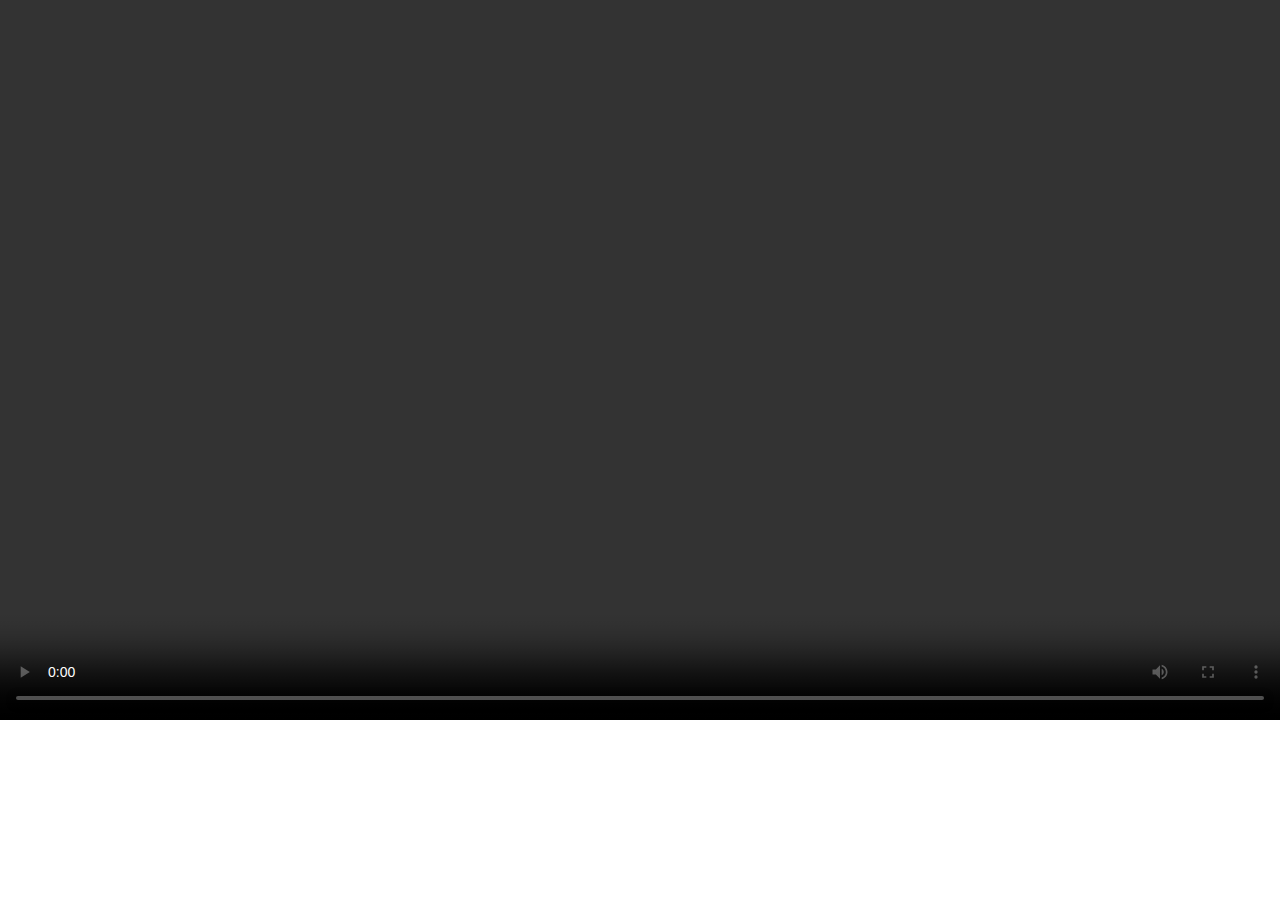
<file: brightcove-test/index.html>
<!doctype html>
<html lang="en">
  <head>
    <title></title>
    
    <meta charset="UTF-8">
    <meta http-equiv="X-UA-Compatible" content="IE=edge,chrome=1">
    <meta name="viewport" content="width=device-width, minimum-scale=1.0, initial-scale=1, user-scalable=yes">

    <meta name="apple-mobile-web-app-capable" content="yes">
    <meta name="mobile-web-app-capable" content="yes">

    <style>
      body {
        margin: 0;
      }
    </style>
  </head>

  <body>
    <div style="position: relative; display: block;">
			<div style="padding-top: 56.25%;">
				<video id="video"
					data-account="5615998036001" 
					data-player="BJC9zV1ZM" 
					data-video-id="5669100866001"
					data-embed="default" 
					class="video-js" 
					controls 
					style="position: absolute; top: 0px; right: 0px; bottom: 0px; left: 0px; width: 100%; height: 100%;"></video>
					<script src="//players.brightcove.net/5615998036001/BJC9zV1ZM_default/index.min.js"></script>
			</div>
		</div>

		<script type="text/javascript" src="https://media.mcclatchyinteractive.com/misites/bel/bnd.js"></script>
		<script type="text/javascript" src="https://media.mcclatchyinteractive.com/mistats/products/video_analytics.js"></script>
		<script>
			videojs('video').ready(function() {
				var player = this;
				var stats = new mistats.VideoPlayer()
				var playing = false;

				player.on('play', function(e) {
					playing = true;
					stats.start({
						title: 'Test Brightcove Video by Jay',
						duration: 1339
					});
				});

				window.addEventListener('beforeunload', function(e) {
					if(playing) {
						stats.end();
					}
				});
			});
		</script>
  </body>
</html>
</file>
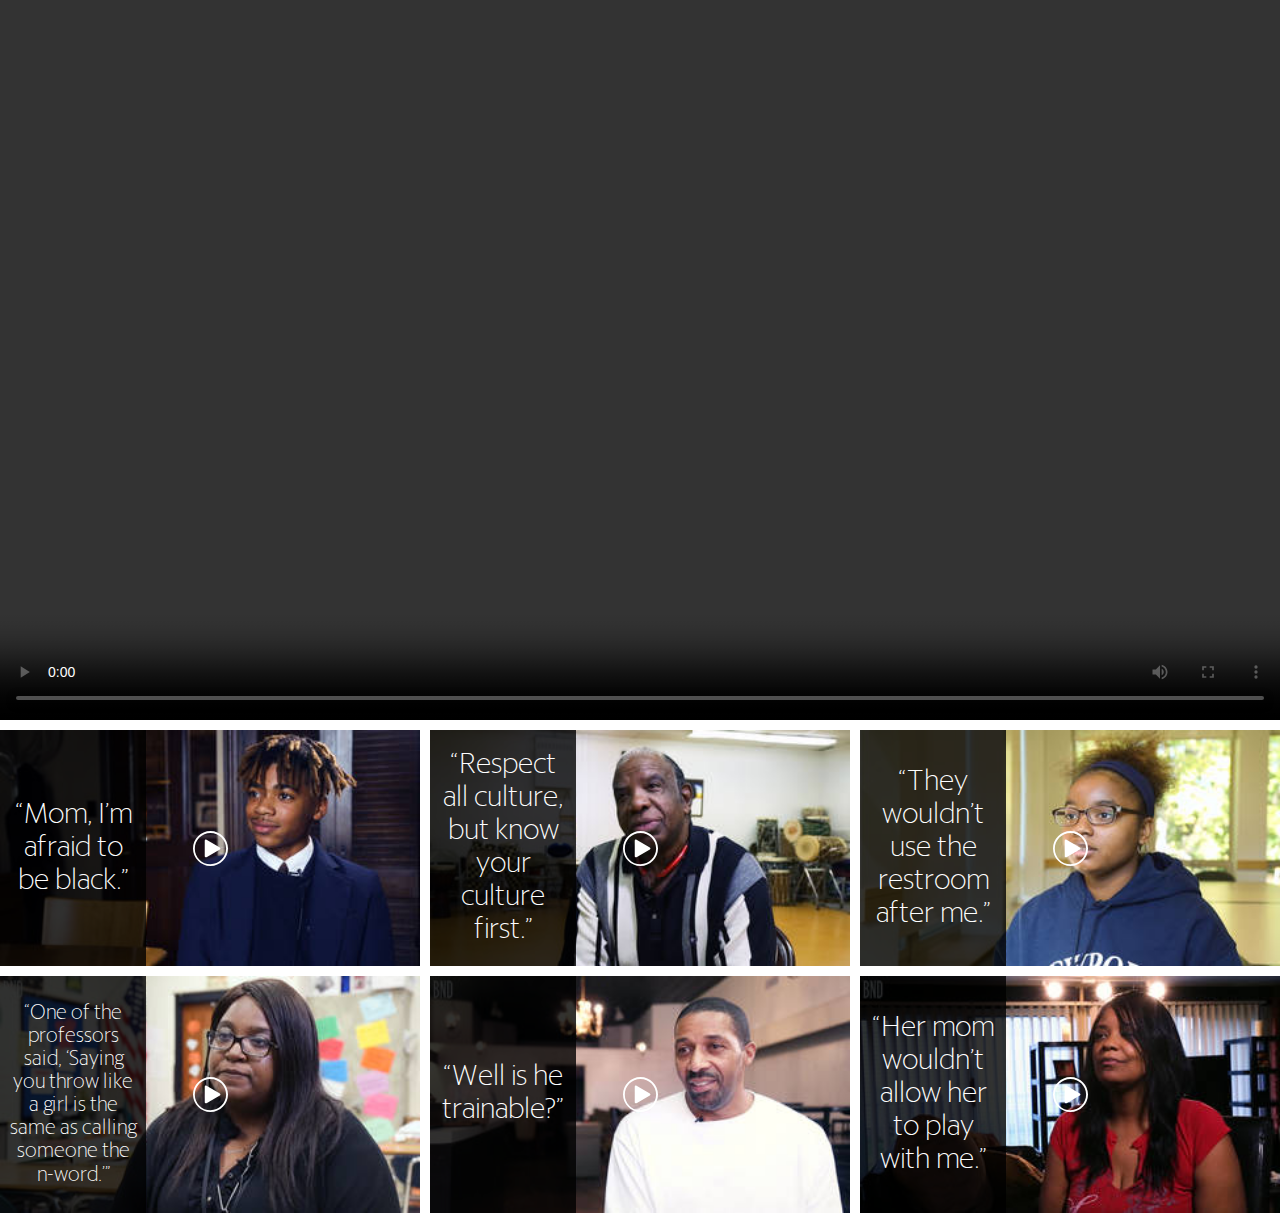
<file: then-i-knew/index.html>
<!doctype html>
<html lang="en">
  <head>
    <meta charset="utf-8">
    <meta name="viewport" content="width=device-width,minimum-scale=1,initial-scale=1">

    <title>Then I Knew video module</title>
    
    <style>@font-face{font-family:mcclatchy-sans;src:url(./mcclatchy-sans-thin.woff) format("woff")}body{margin:0;font-family:mcclatchy-sans,Helvetica,sans-serif}figure{position:relative;margin:0;cursor:pointer}figure img{display:block;width:100%}figcaption{position:absolute;top:0;bottom:0;width:30%;background-color:rgba(0,0,0,.8);color:#fff;display:flex;align-items:center;justify-content:center;padding:10px;font-size:calc(100vw/16);text-align:center;line-height:1.2em}.thumbnails{margin-top:10px;display:grid;grid-template-columns:1fr;grid-gap:10px}.play-icon-wrapper{position:absolute;top:0;left:0;width:100%;height:100%;display:flex;align-items:center;justify-content:center}.video:nth-child(4) figcaption{font-size:calc(100vw/22)}@media(min-width:600px){.thumbnails{grid-template-columns:1fr 1fr}figcaption{font-size:calc(50vw/16)}.video:nth-child(4) figcaption{font-size:calc(50vw/22)}}@media(min-width:960px){.thumbnails{grid-template-columns:1fr 1fr 1fr}figcaption{font-size:calc(30vw/14)}.video:nth-child(4) figcaption{font-size:calc(30vw/20)}}</style>
  </head>

  <body>
    <figure class="lead" style="position: relative;">
      <div style="padding-top: 56.25%">
        <video
          id="player"
          class="video-js"
					data-playlist-id="5719118305001" 
					data-account="5615998036001" 
					data-player="S1HSz2vBM" 
          data-embed="default"
          data-application-id
          controls
          style="position: absolute; top: 0px; right: 0px; bottom: 0px; left: 0px; width: 100%; height: 100%;"></video>
				<script src="//players.brightcove.net/5615998036001/S1HSz2vBM_default/index.min.js"></script>
      </div>
    </figure>

		<div class="thumbnails">
			
			<figure class="video">
				<img src="./img/interviews/320/Noah_Phillips.jpg">
				<div class="play-icon-wrapper">
					<svg height="35" width="35" viewBox="0 0 552.8 552.8"><g><circle class="st0" cx="275.3" cy="275.3" r="264.2" fill="transparent"/><path class="st1" d="M424,260.2L213.5,138.6c-12.5-7.2-28.1,1.8-28.1,16.2v243c0,14.4,15.6,23.4,28.1,16.2L424,292.6 C436.5,285.4,436.5,267.4,424,260.2z" fill="white"/><path class="st1" d="M276.4,0C124,0,0,124,0,276.4s124,276.4,276.4,276.4s276.4-124,276.4-276.4S428.8,0,276.4,0z M275.9,525.6 c-136.6,0-247.2-110.7-247.2-247.2S139.4,31.1,275.9,31.1s247.2,110.7,247.2,247.2S412.5,525.6,275.9,525.6z" fill="white"/></g></svg>
				</div>
				<figcaption>&ldquo;Mom, I’m afraid to be black.&rdquo;</figcaption>
			</figure>
			
			<figure class="video">
				<img src="./img/interviews/320/Sunshine_Lee.jpg">
				<div class="play-icon-wrapper">
					<svg height="35" width="35" viewBox="0 0 552.8 552.8"><g><circle class="st0" cx="275.3" cy="275.3" r="264.2" fill="transparent"/><path class="st1" d="M424,260.2L213.5,138.6c-12.5-7.2-28.1,1.8-28.1,16.2v243c0,14.4,15.6,23.4,28.1,16.2L424,292.6 C436.5,285.4,436.5,267.4,424,260.2z" fill="white"/><path class="st1" d="M276.4,0C124,0,0,124,0,276.4s124,276.4,276.4,276.4s276.4-124,276.4-276.4S428.8,0,276.4,0z M275.9,525.6 c-136.6,0-247.2-110.7-247.2-247.2S139.4,31.1,275.9,31.1s247.2,110.7,247.2,247.2S412.5,525.6,275.9,525.6z" fill="white"/></g></svg>
				</div>
				<figcaption>&ldquo;Respect all culture, but know your culture first.&rdquo;</figcaption>
			</figure>
			
			<figure class="video">
				<img src="./img/interviews/320/Precious.jpg">
				<div class="play-icon-wrapper">
					<svg height="35" width="35" viewBox="0 0 552.8 552.8"><g><circle class="st0" cx="275.3" cy="275.3" r="264.2" fill="transparent"/><path class="st1" d="M424,260.2L213.5,138.6c-12.5-7.2-28.1,1.8-28.1,16.2v243c0,14.4,15.6,23.4,28.1,16.2L424,292.6 C436.5,285.4,436.5,267.4,424,260.2z" fill="white"/><path class="st1" d="M276.4,0C124,0,0,124,0,276.4s124,276.4,276.4,276.4s276.4-124,276.4-276.4S428.8,0,276.4,0z M275.9,525.6 c-136.6,0-247.2-110.7-247.2-247.2S139.4,31.1,275.9,31.1s247.2,110.7,247.2,247.2S412.5,525.6,275.9,525.6z" fill="white"/></g></svg>
				</div>
				<figcaption>&ldquo;They wouldn’t use the restroom after me.&rdquo;</figcaption>
			</figure>
			
			<figure class="video">
				<img src="./img/interviews/320/Ms_Curtis.jpg">
				<div class="play-icon-wrapper">
					<svg height="35" width="35" viewBox="0 0 552.8 552.8"><g><circle class="st0" cx="275.3" cy="275.3" r="264.2" fill="transparent"/><path class="st1" d="M424,260.2L213.5,138.6c-12.5-7.2-28.1,1.8-28.1,16.2v243c0,14.4,15.6,23.4,28.1,16.2L424,292.6 C436.5,285.4,436.5,267.4,424,260.2z" fill="white"/><path class="st1" d="M276.4,0C124,0,0,124,0,276.4s124,276.4,276.4,276.4s276.4-124,276.4-276.4S428.8,0,276.4,0z M275.9,525.6 c-136.6,0-247.2-110.7-247.2-247.2S139.4,31.1,275.9,31.1s247.2,110.7,247.2,247.2S412.5,525.6,275.9,525.6z" fill="white"/></g></svg>
				</div>
				<figcaption>&ldquo;One of the professors said, ‘Saying you throw like a girl is the same as calling someone the n-word.’&rdquo;</figcaption>
			</figure>
			
			<figure class="video">
				<img src="./img/interviews/320/Brett_Garrett.jpg">
				<div class="play-icon-wrapper">
					<svg height="35" width="35" viewBox="0 0 552.8 552.8"><g><circle class="st0" cx="275.3" cy="275.3" r="264.2" fill="transparent"/><path class="st1" d="M424,260.2L213.5,138.6c-12.5-7.2-28.1,1.8-28.1,16.2v243c0,14.4,15.6,23.4,28.1,16.2L424,292.6 C436.5,285.4,436.5,267.4,424,260.2z" fill="white"/><path class="st1" d="M276.4,0C124,0,0,124,0,276.4s124,276.4,276.4,276.4s276.4-124,276.4-276.4S428.8,0,276.4,0z M275.9,525.6 c-136.6,0-247.2-110.7-247.2-247.2S139.4,31.1,275.9,31.1s247.2,110.7,247.2,247.2S412.5,525.6,275.9,525.6z" fill="white"/></g></svg>
				</div>
				<figcaption>&ldquo;Well is he trainable?&rdquo;</figcaption>
			</figure>
			
			<figure class="video">
				<img src="./img/interviews/320/Felicia_Bevely.jpg">
				<div class="play-icon-wrapper">
					<svg height="35" width="35" viewBox="0 0 552.8 552.8"><g><circle class="st0" cx="275.3" cy="275.3" r="264.2" fill="transparent"/><path class="st1" d="M424,260.2L213.5,138.6c-12.5-7.2-28.1,1.8-28.1,16.2v243c0,14.4,15.6,23.4,28.1,16.2L424,292.6 C436.5,285.4,436.5,267.4,424,260.2z" fill="white"/><path class="st1" d="M276.4,0C124,0,0,124,0,276.4s124,276.4,276.4,276.4s276.4-124,276.4-276.4S428.8,0,276.4,0z M275.9,525.6 c-136.6,0-247.2-110.7-247.2-247.2S139.4,31.1,275.9,31.1s247.2,110.7,247.2,247.2S412.5,525.6,275.9,525.6z" fill="white"/></g></svg>
				</div>
				<figcaption>&ldquo;Her mom wouldn’t allow her to play with me.&rdquo;</figcaption>
			</figure>
			
		</div>

		<script>var player,playlist;var videos=document.querySelectorAll(".video");function sendHeight(){window.parent.postMessage({sentinel:'amp',type:'embed-size',height:document.body.scrollHeight},'*');}
function debounce(func,wait,immediate){var timeout;return function(){var context=this,args=arguments;var later=function(){timeout=null;if(!immediate)func.apply(context,args);};var callNow=immediate&&!timeout;clearTimeout(timeout);timeout=setTimeout(later,wait);if(callNow)func.apply(context,args);};};window.addEventListener('load',sendHeight);window.addEventListener('resize',debounce(sendHeight,200));videojs("player").ready(function(){player=this;player.playlist.autoadvance(0);player.on("play",function(){let plist=player.playlist();let info=plist[player.playlist.currentIndex()];let payload={title:info.name,duration:info.duration,vgrapher:info.customFields.byline1,pageName:'Then I Knew'}
vAnalytics.start(payload);});});for(i=0,len=videos.length;i<len;i++){var v=videos[i];v.addEventListener("click",function(){let index=Array.prototype.indexOf.call(videos,this);if(index>-1){player.playlist.currentItem(index+1);}
window.parent.postMessage({sentinel:'video-scroll'},'*');});}</script>
  </body>
</html>
</file>
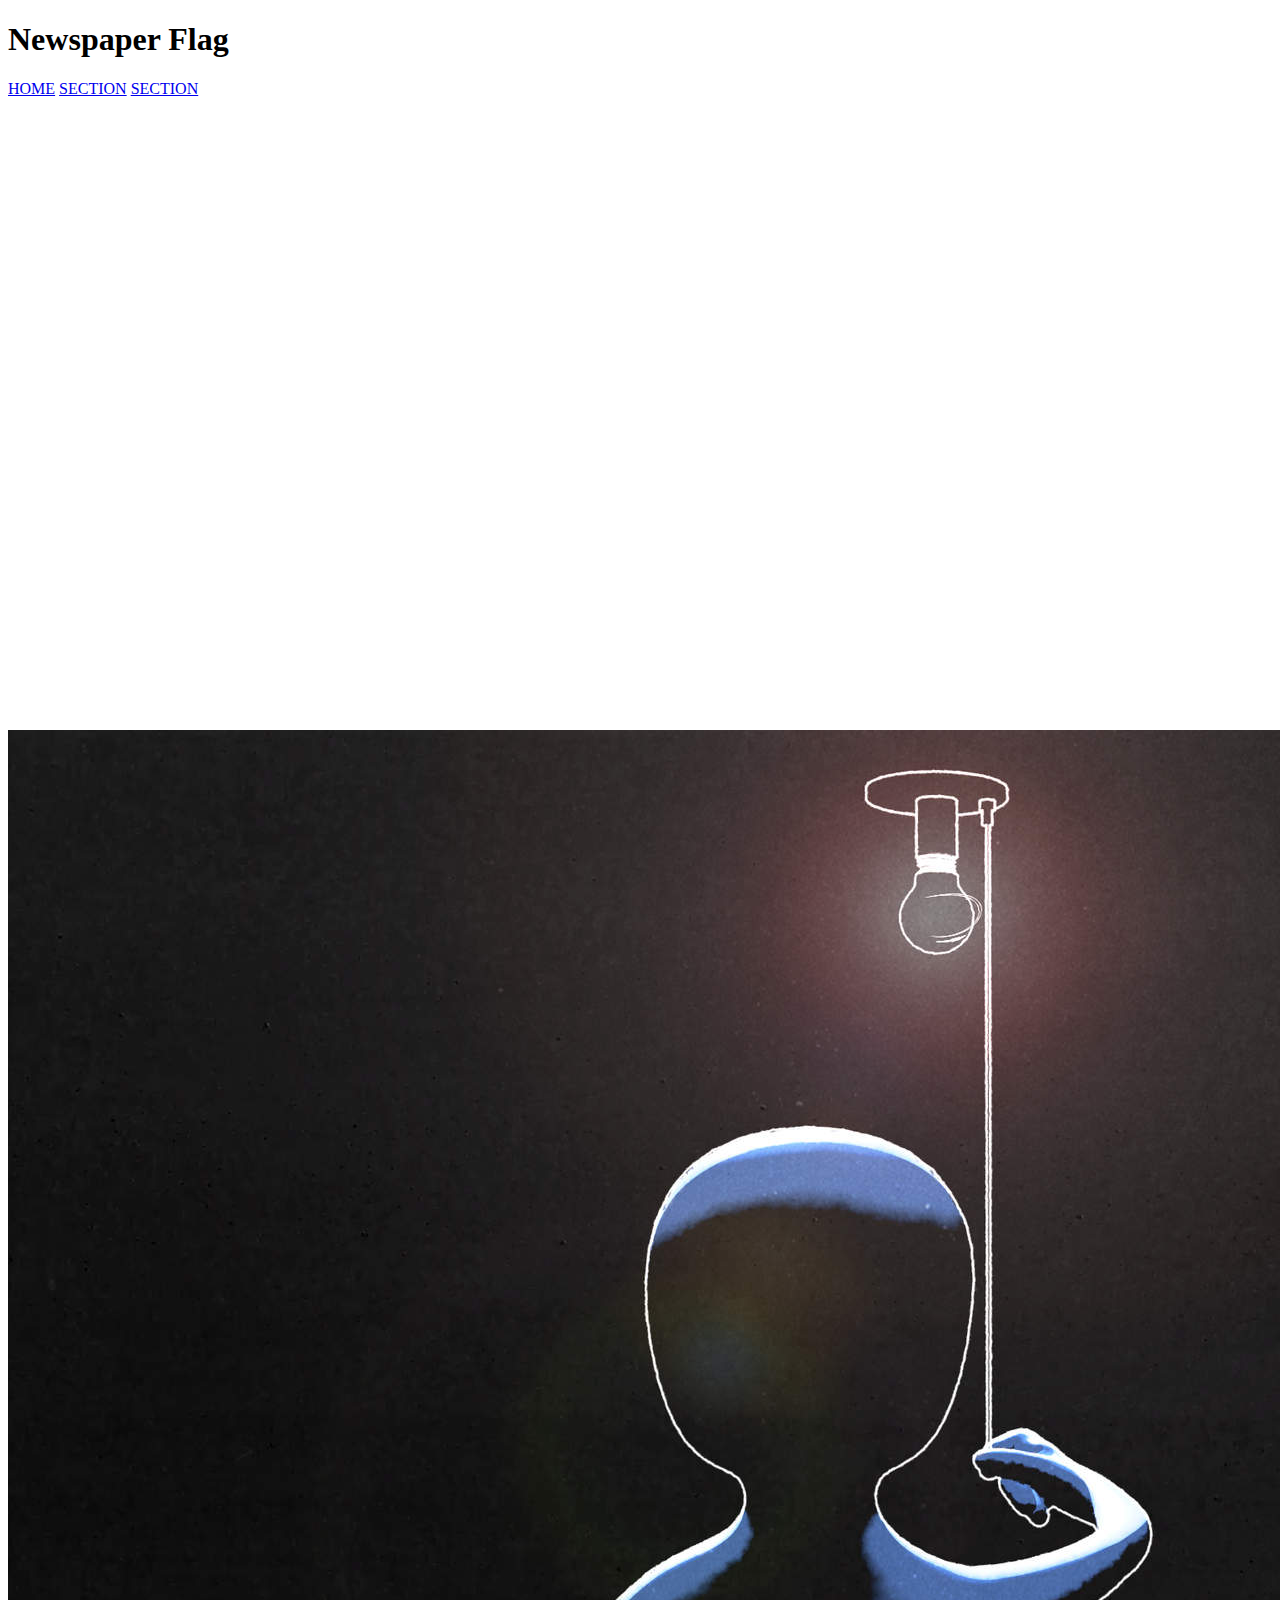
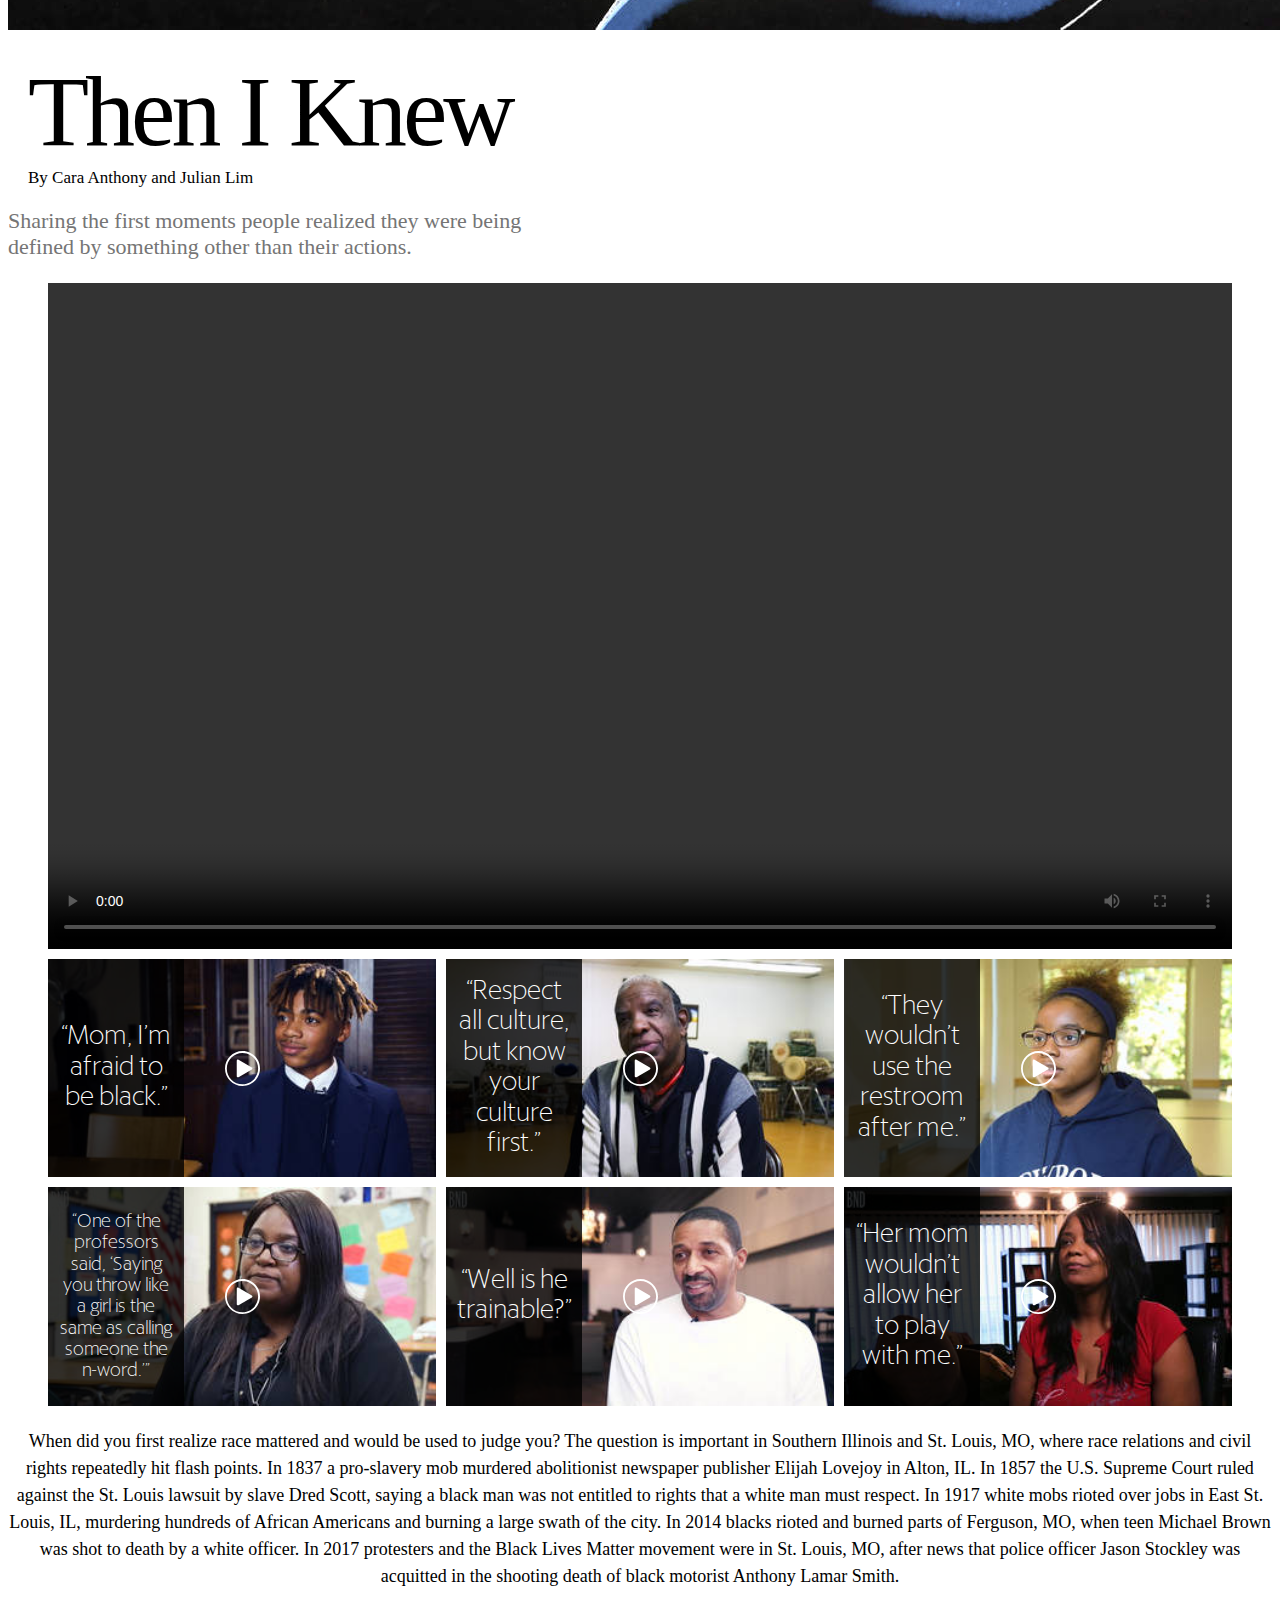
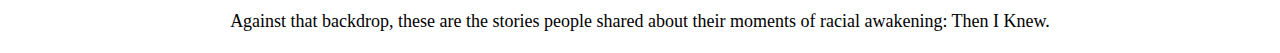
<file: then-i-knew/sample/index.html>
<!doctype html>
<html lang="en">
  <head>
    <title>Fuse dev template</title>
    
    <meta charset="UTF-8">
    <meta http-equiv="X-UA-Compatible" content="IE=edge,chrome=1">
    <meta name="viewport" content="width=device-width, minimum-scale=1.0, initial-scale=1, user-scalable=yes">

    <meta name="apple-mobile-web-app-capable" content="yes">
    <meta name="mobile-web-app-capable" content="yes">

    <link rel="stylesheet" href="https://mcclatchy.github.io/fuse/css/fonts.css">
    <link rel="stylesheet" href="https://mcclatchy.github.io/fuse/css/flex-layout.css">
    <link rel="stylesheet" href="https://mcclatchy.github.io/fuse/css/typography.css">
    <link rel="stylesheet" href="https://mcclatchy.github.io/fuse/css/fuse.css">
    <link rel="stylesheet" href="https://mcclatchy.github.io/fuse/css/template.css">
  </head>

  <body>
    <header>
      <div class="container">
        <h1>Newspaper Flag</h1>
        <nav>
          <a href="https://mcclatchy.github.io/fuse/">HOME</a>
          <a href="#">SECTION</a>
          <a href="#">SECTION</a>
        </nav>
      </div>
    </header>

    <div id="content-body">

<style>/*
* Then I Knew project CSS file
*/
@font-face {
font-family: "McClatchy Sans";
src: url('https://mcclatchy.github.io/fuse/css/fonts/mcclatchy-sans-thin.woff');
font-weight: 200;
font-style: normal;
}
.project-lead-art {
margin: 0;
}
.project-title {
margin: 20px 20px 0;
font-size: calc(100vw / 6);
font-family: "Mcclatchy Sans";
font-weight: 200;
letter-spacing: -4px;
}
[id^=content-body] address {
margin: 0 20px 20px;
font: 17px/1em "McClatchy Sans";
text-transform: none;
}
h3.summary {
font: 22px/1.2em "McClatchy Sans";
color: #757575;
max-width: 530px;
}
@media (min-width: 768px) {
.project-title {
font-size: 100px;
}
}
@media (min-width: 1200px) {
.project-lead-art {
padding-top: calc(100% * .5) !important;
}
}
#project-videos {
width: 100%;
border: none;
}
[id^=content-body] p {
font: 18px/1.5em "McClatchy Sans";
text-align: center;
}</style>

<div class="project-top fill tight">
  <figure class="project-lead-art fill">
    <img src="../img/lightbulb.jpg">
  </figure>

  <h1 class="project-title text-center text-normal">Then I Knew</h1>
  <address class="text-center">
    <span class="ng_byline_name">By Cara Anthony and Julian Lim</span>
  </address>
</div>

<h3 class="summary text-center">Sharing the first moments people realized they were being defined by something other than their actions.</h3>

<figure style="max-width: 1200px; padding: 0;">
  <script>  
    window.addEventListener("message", e => {    
      let d = e.data;    
      if(d.sentinel == 'amp') {      
        document.querySelector('#project-videos').style.height = d.height + 'px';    
      }  
      if(d.sentinel == 'video-scroll') {
        document.querySelector('#project-videos').scrollIntoView();
      }
    });
  </script>

  <iframe 
    id="project-videos"
    src="../index.html"
    height="540"
    scrolling="no"></iframe>
</figure>

<p>When did you first realize race mattered and would be used to judge you? The question is important in Southern Illinois and St. Louis, MO, where race relations and civil rights repeatedly hit flash points. In 1837 a pro-slavery mob murdered abolitionist newspaper publisher Elijah Lovejoy in Alton, IL. In 1857 the U.S. Supreme Court ruled against the St. Louis lawsuit by slave Dred Scott, saying a black man was not entitled to rights that a white man must respect. In 1917 white mobs rioted over jobs in East St. Louis, IL, murdering hundreds of African Americans and burning a large swath of the city. In 2014 blacks rioted and burned parts of Ferguson, MO, when teen Michael Brown was shot to death by a white officer. In 2017 protesters and the Black Lives Matter movement were in St. Louis, MO, after news that police officer Jason Stockley was acquitted in the shooting death of black motorist Anthony Lamar Smith.</p>
<p>Against that backdrop, these are the stories people shared about their moments of racial awakening: Then I Knew.</p>

    </div>
    <footer></footer>
  </body>
</html>
</file>
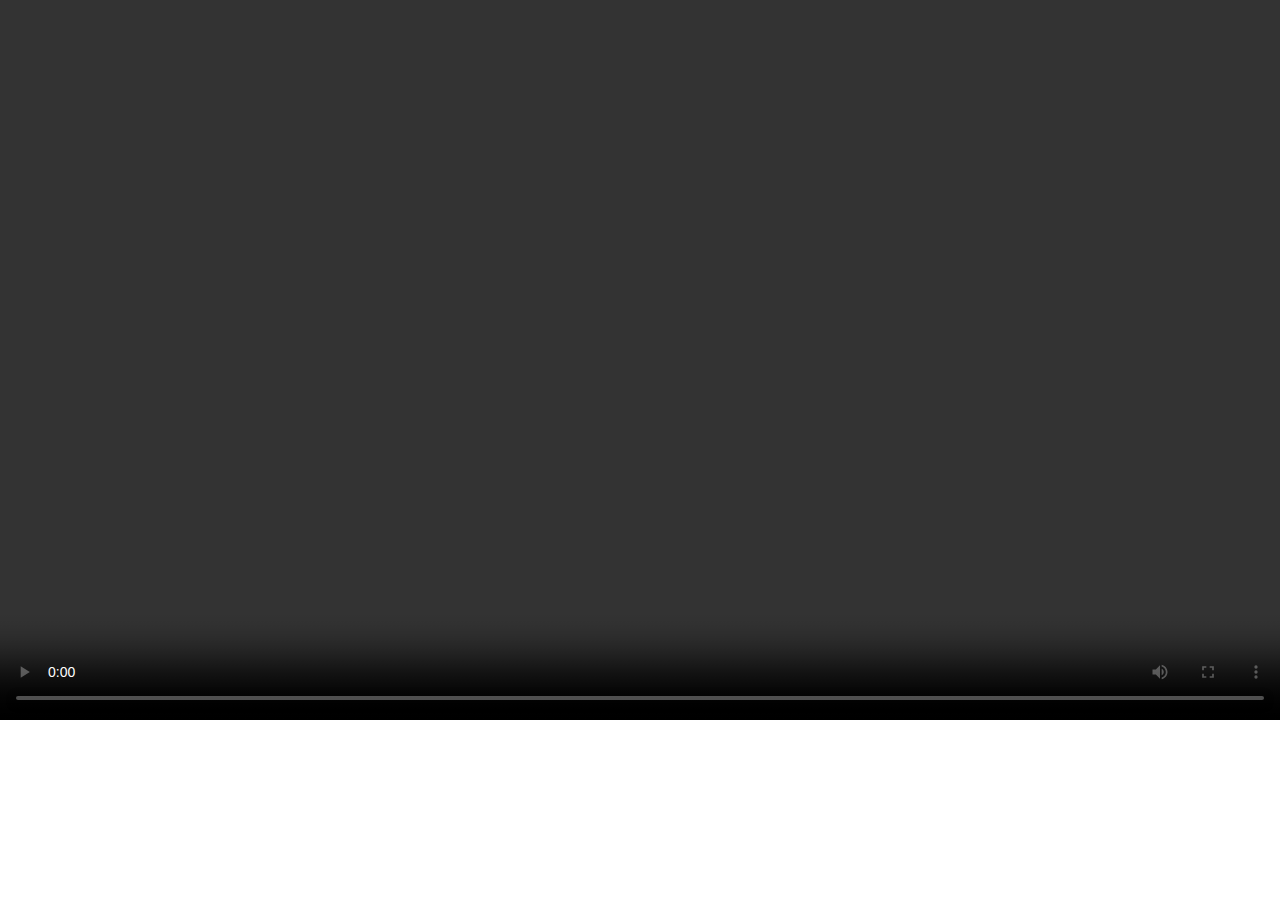
<file: sometime-in-the-night/part-1.html>
<!doctype html>
<html lang="en">
  <head>
    <title>Baby dies sometime in the night</title>
    
    <meta charset="UTF-8">
    <meta http-equiv="X-UA-Compatible" content="IE=edge,chrome=1">
    <meta name="viewport" content="width=device-width, minimum-scale=1.0, initial-scale=1, user-scalable=yes">

    <meta name="apple-mobile-web-app-capable" content="yes">
    <meta name="mobile-web-app-capable" content="yes">

    <style>
      body {
        margin: 0;
        overflow: hidden;
      }
    </style>
  </head>

  <body>
    <div style="position: relative; display: block;">
			<div style="padding-top: 56.25%;">
				<video id="video"
					data-account="5615998036001" 
					data-player="BJC9zV1ZM" 
					data-video-id="5669100866001"
					data-embed="default" 
					class="video-js" 
					controls 
					style="position: absolute; top: 0px; right: 0px; bottom: 0px; left: 0px; width: 100%; height: 100%;"></video>
					<script src="//players.brightcove.net/5615998036001/BJC9zV1ZM_default/index.min.js"></script>
			</div>
		</div>

		<script type="text/javascript" src="https://media.mcclatchyinteractive.com/misites/bel/bnd.js"></script>
		<script type="text/javascript" src="https://media.mcclatchyinteractive.com/mistats/products/video_analytics.js"></script>
		<script>
			videojs('video').ready(function() {
				var player = this;
				var stats = new mistats.VideoPlayer()
				var playing = false;

				player.on('play', function(e) {
					playing = true;
					stats.start({
						title: 'Baby dies sometime in the night',
            duration: 484,
            pageName: 'Sometime in the night'
					});
				});

				window.addEventListener('beforeunload', function(e) {
					if(playing) {
						stats.end();
					}
				});
			});
		</script>
  </body>
</html>
</file>
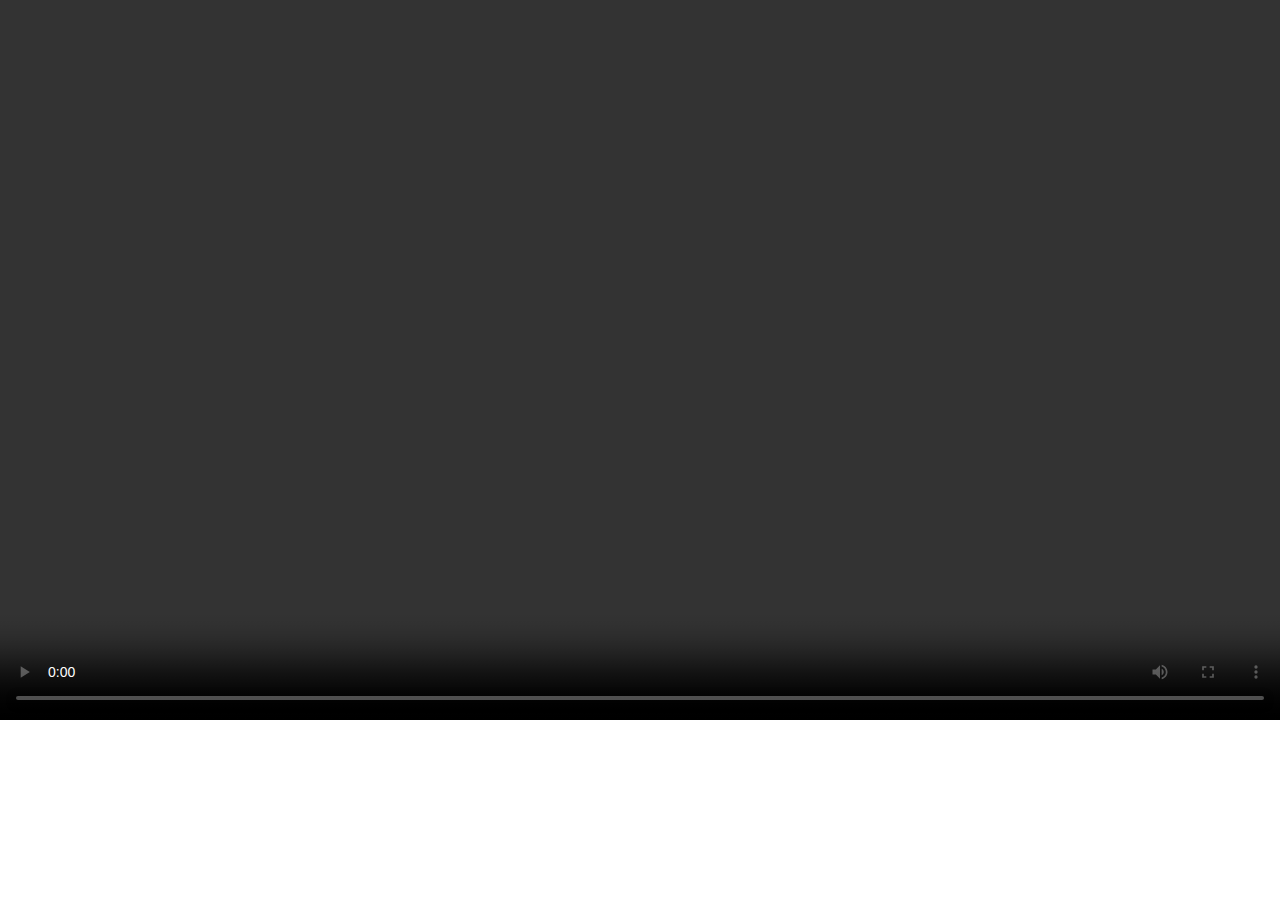
<file: sometime-in-the-night/part-2.html>
<!doctype html>
<html lang="en">
  <head>
    <title>Filling houses with children, trash</title>
    
    <meta charset="UTF-8">
    <meta http-equiv="X-UA-Compatible" content="IE=edge,chrome=1">
    <meta name="viewport" content="width=device-width, minimum-scale=1.0, initial-scale=1, user-scalable=yes">

    <meta name="apple-mobile-web-app-capable" content="yes">
    <meta name="mobile-web-app-capable" content="yes">

    <style>
      body {
        margin: 0;
      }
    </style>
  </head>

  <body>
    <div style="position: relative; display: block;">
			<div style="padding-top: 56.25%;">
				<video id="video"
					data-account="5615998036001" 
					data-player="BJC9zV1ZM" 
					data-video-id="5669083538001"
					data-embed="default" 
					class="video-js" 
					controls 
					style="position: absolute; top: 0px; right: 0px; bottom: 0px; left: 0px; width: 100%; height: 100%;"></video>
					<script src="//players.brightcove.net/5615998036001/BJC9zV1ZM_default/index.min.js"></script>
			</div>
		</div>

		<script type="text/javascript" src="https://media.mcclatchyinteractive.com/misites/bel/bnd.js"></script>
		<script type="text/javascript" src="https://media.mcclatchyinteractive.com/mistats/products/video_analytics.js"></script>
		<script>
			videojs('video').ready(function() {
				var player = this;
				var stats = new mistats.VideoPlayer()
				var playing = false;

				player.on('play', function(e) {
					playing = true;
					stats.start({
						title: 'Filling houses with children, trash',
            duration: 269,
            pageName: 'Sometime in the night'
					});
				});

				window.addEventListener('beforeunload', function(e) {
					if(playing) {
						stats.end();
					}
				});
			});
		</script>
  </body>
</html>
</file>
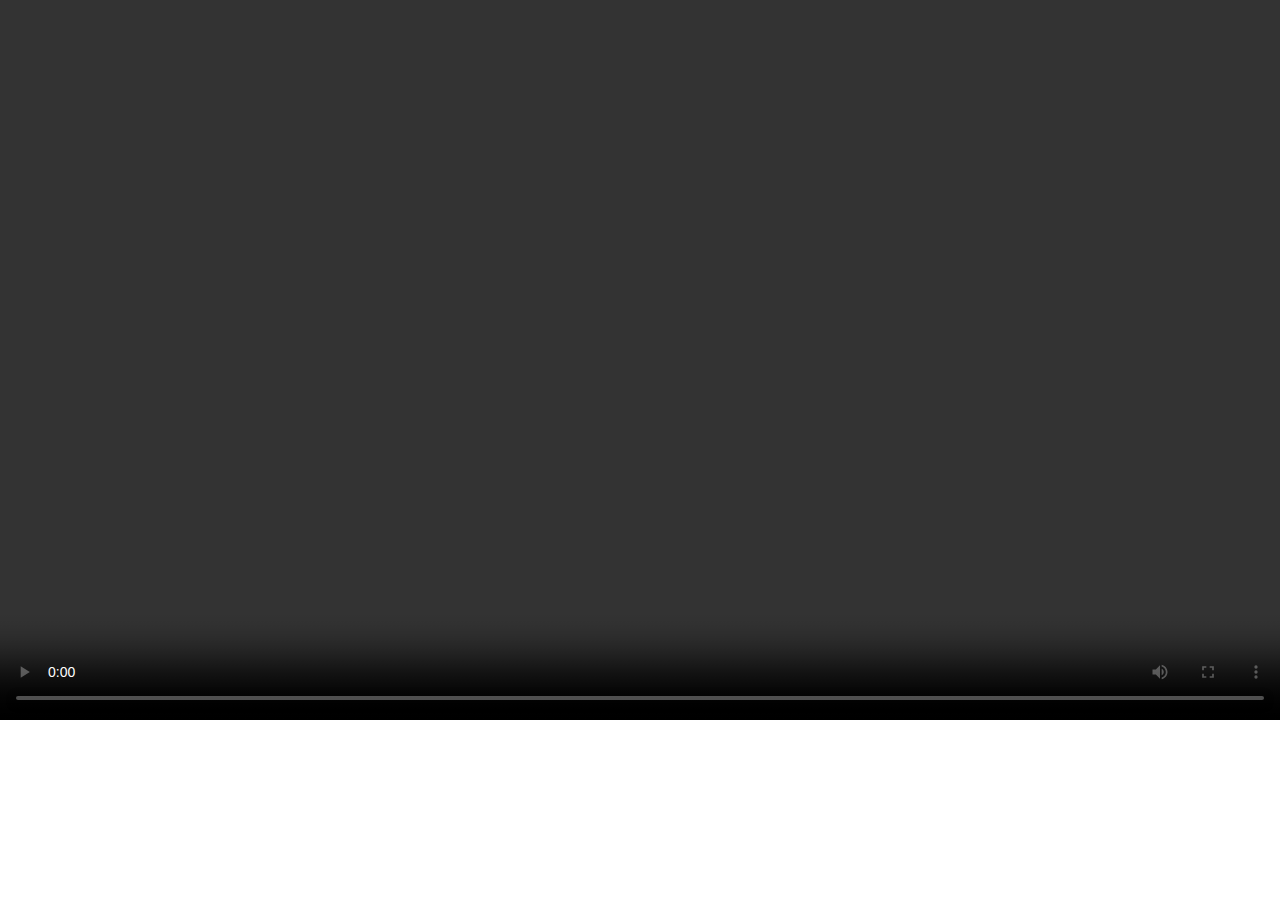
<file: sometime-in-the-night/part-3.html>
<!doctype html>
<html lang="en">
  <head>
    <title>How can children live like that?</title>
    
    <meta charset="UTF-8">
    <meta http-equiv="X-UA-Compatible" content="IE=edge,chrome=1">
    <meta name="viewport" content="width=device-width, minimum-scale=1.0, initial-scale=1, user-scalable=yes">

    <meta name="apple-mobile-web-app-capable" content="yes">
    <meta name="mobile-web-app-capable" content="yes">

    <style>
      body {
        margin: 0;
        overflow: hidden;
      }
    </style>
  </head>

  <body>
    <div style="position: relative; display: block;">
			<div style="padding-top: 56.25%;">
				<video id="video"
					data-account="5615998036001" 
					data-player="BJC9zV1ZM" 
					data-video-id="5669115053001"
					data-embed="default" 
					class="video-js" 
					controls 
					style="position: absolute; top: 0px; right: 0px; bottom: 0px; left: 0px; width: 100%; height: 100%;"></video>
					<script src="//players.brightcove.net/5615998036001/BJC9zV1ZM_default/index.min.js"></script>
			</div>
		</div>

		<script type="text/javascript" src="https://media.mcclatchyinteractive.com/misites/bel/bnd.js"></script>
		<script type="text/javascript" src="https://media.mcclatchyinteractive.com/mistats/products/video_analytics.js"></script>
		<script>
			videojs('video').ready(function() {
				var player = this;
				var stats = new mistats.VideoPlayer()
				var playing = false;

				player.on('play', function(e) {
					playing = true;
					stats.start({
						title: 'How can children live like that?',
            duration: 383,
            pageName: 'Sometime in the night'
					});
				});

				window.addEventListener('beforeunload', function(e) {
					if(playing) {
						stats.end();
					}
				});
			});
		</script>
  </body>
</html>
</file>
